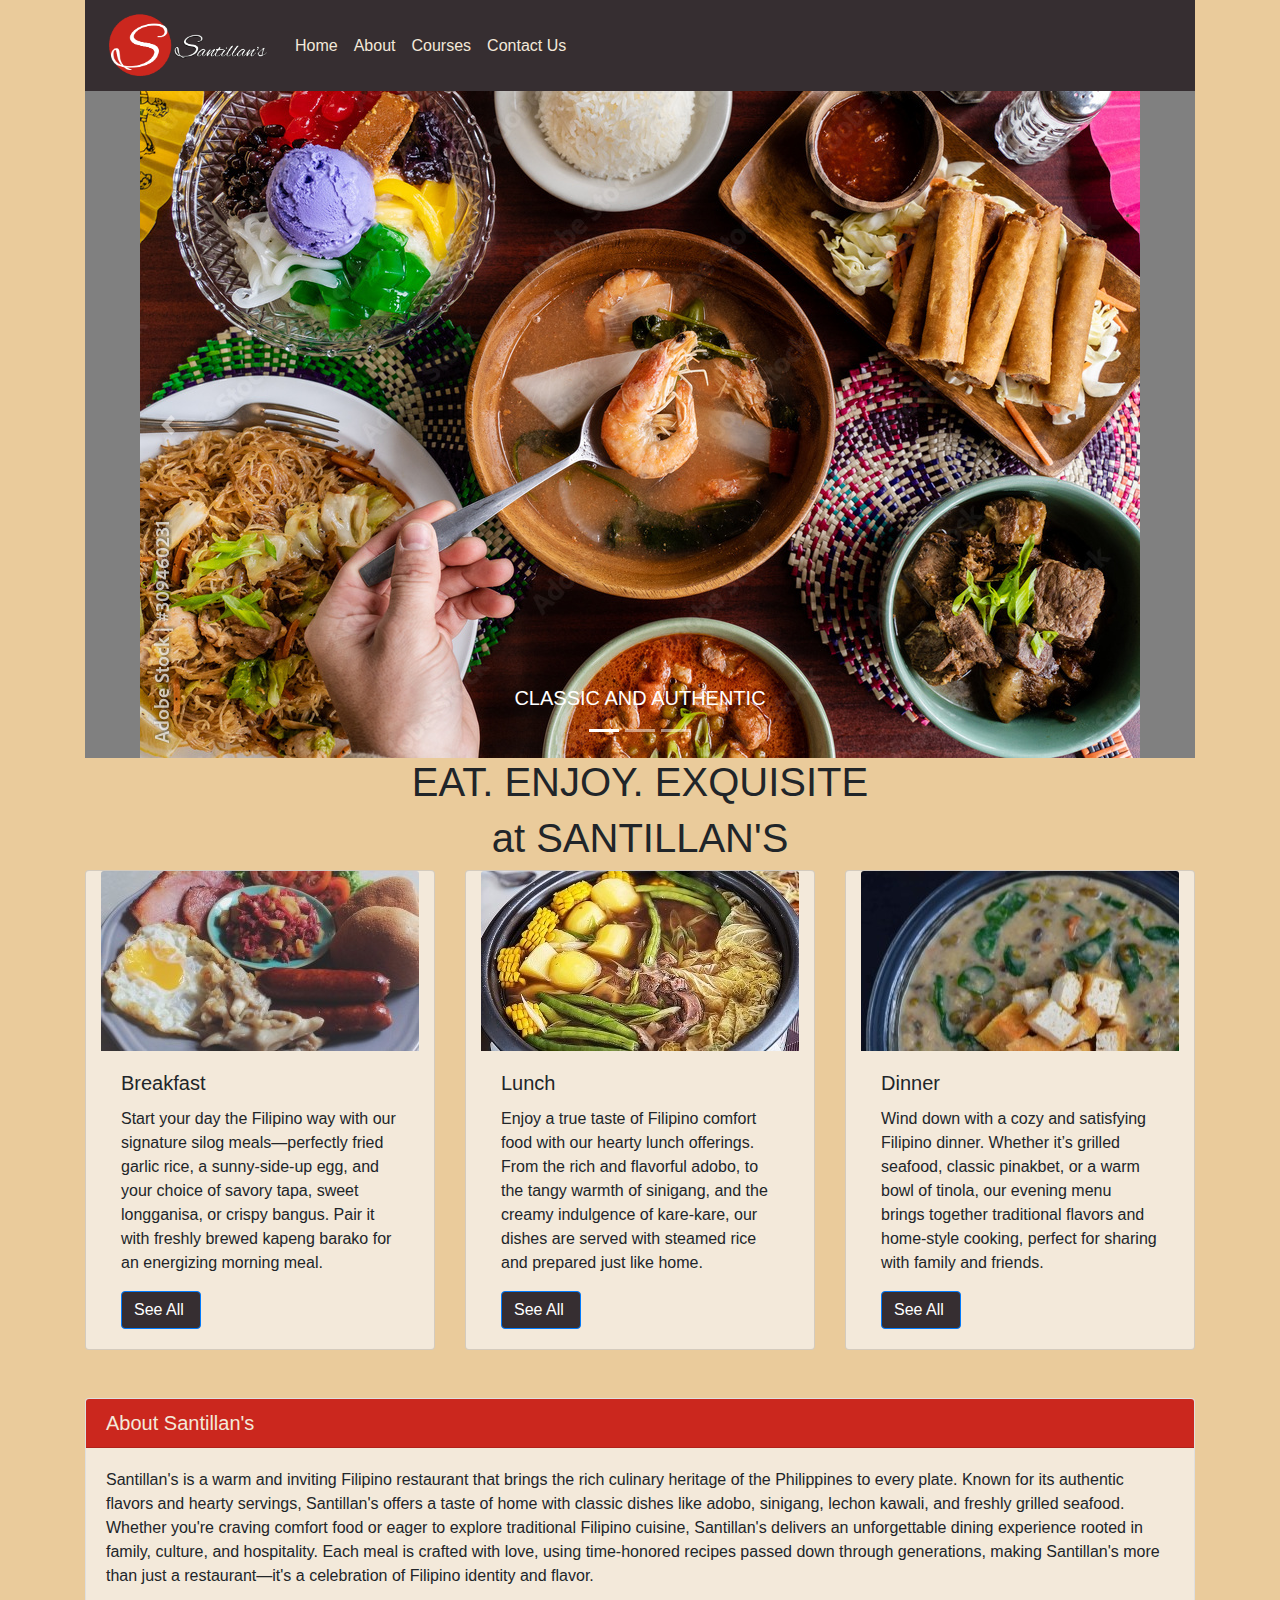
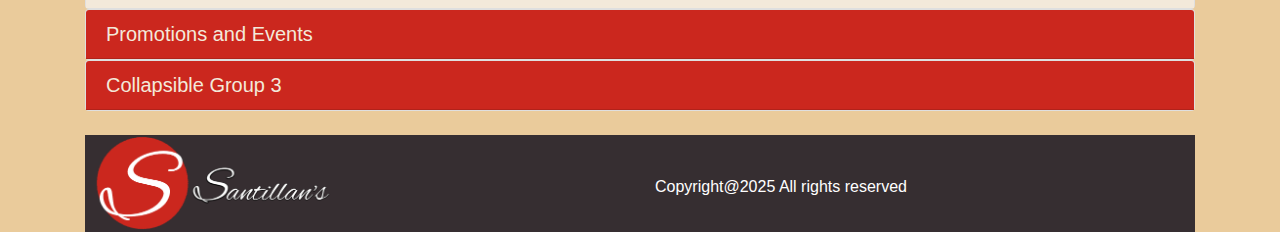
<file: index.html>
<!DOCTYPE html>
<html lang="en">
  <head>
    <meta charset="utf-8">
	<meta http-equiv="X-UA-Compatible" content="IE=edge">
	<meta name="viewport" content="width=device-width, initial-scale=1">
    <title>Santillan's</title>
    <!-- Bootstrap -->
	<link href="css/bootstrap-4.4.1.css" rel="stylesheet">
	<link href="style.css" rel="stylesheet" type="text/css">
  </head>
  <body>
  <div class="container-fluid">
	  <div class="container">
      <nav class="navbar navbar-expand-lg navbar-light bg-light"> <a class="navbar-brand" href="index.html"><img src="images/logo1.png" alt="" width="170" height="67" class="img-fluid"/></a>
        <button class="navbar-toggler" type="button" data-toggle="collapse" data-target="#navbarSupportedContent1" aria-controls="navbarSupportedContent1" aria-expanded="false" aria-label="Toggle navigation"> <span class="navbar-toggler-icon"></span> </button>
        <div class="collapse navbar-collapse" id="navbarSupportedContent1">
          <ul class="navbar-nav mr-auto">
            <li class="nav-item active"> <a class="nav-link" href="index.html">Home <span class="sr-only">(current)</span></a> </li>
            <li class="nav-item"> <a class="nav-link" href="about.html">About</a> </li>
            <li class="nav-item"> <a class="nav-link" href="Courses.html">Courses</a></li>
            <li class="nav-item"> <a class="nav-link" href="Contact.html">Contact Us</a></li>
          </ul>
</div>
      </nav>
      <div id="carouselExampleIndicators1" class="carousel slide" data-ride="carousel" style="background-color: grey">
        <ol class="carousel-indicators">
          <li data-target="#carouselExampleIndicators1" data-slide-to="0" class="active"></li>
          <li data-target="#carouselExampleIndicators1" data-slide-to="1"></li>
          <li data-target="#carouselExampleIndicators1" data-slide-to="2"></li>
        </ol>
        <div class="carousel-inner" role="listbox">
          <div class="carousel-item active"> <img class="d-block mx-auto img-fluid" src="images/main1.jpeg" alt="First slide">
            <div class="carousel-caption">
              <h5>CLASSIC AND AUTHENTIC</h5>
              
            </div>
          </div>
          <div class="carousel-item"> <img class="d-block mx-auto img-fluid" src="images/main2.jpg" alt="Second slide">
            <div class="carousel-caption">
              <h5>ENJOY WITH FRIENDS</h5>
              
            </div>
          </div>
          <div class="carousel-item"> <img class="d-block mx-auto img-fluid" src="images/main3.png" alt="Third slide">
            <div class="carousel-caption">
              <h5>DELICIOUS IN EVERY COOK</h5>
              
            </div>
          </div>
        </div>
        <a class="carousel-control-prev" href="#carouselExampleIndicators1" role="button" data-slide="prev"> <span class="carousel-control-prev-icon" aria-hidden="true"></span> <span class="sr-only">Previous</span> </a> <a class="carousel-control-next" href="#carouselExampleIndicators1" role="button" data-slide="next"> <span class="carousel-control-next-icon" aria-hidden="true"></span> <span class="sr-only">Next</span> </a> </div>
		  <h1 class="text-center">EAT. ENJOY. EXQUISITE</h1>
		  <h1 class="text-center">at SANTILLAN'S</h1>
      <div class="row">
        <div class="col-xl-4">
          <div class="card col-md-4 col-xl-12"> <img class="card-img-top" src="images/card1.jpg" alt="Card image cap">
            <div class="card-body">
              <h5 class="card-title">Breakfast</h5>
              <p class="card-text">Start your day the Filipino way with our signature silog meals—perfectly fried garlic rice, a sunny-side-up egg, and your choice of savory tapa, sweet longganisa, or crispy bangus. Pair it with freshly brewed kapeng barako for an energizing morning meal.</p>
              <a href="Courses.html" class="btn btn-primary">See All&nbsp;</a> </div>
          </div>
        &nbsp;</div>
        <div class="col-xl-4">
          <div class="card col-md-4 col-xl-12"> <img class="card-img-top" src="images/card2.jpg" alt="Card image cap">
            <div class="card-body">
              <h5 class="card-title">Lunch</h5>
              <p class="card-text">Enjoy a true taste of Filipino comfort food with our hearty lunch offerings. From the rich and flavorful adobo, to the tangy warmth of sinigang, and the creamy indulgence of kare-kare, our dishes are served with steamed rice and prepared just like home.</p>
              <a href="Courses.html" class="btn btn-primary">See All&nbsp;</a> </div>
          </div>
        </div>
        <div class="col-xl-4">
          <div class="card col-md-4 col-xl-12"> <img class="card-img-top" src="images/card3.jpg" alt="Card image cap">
            <div class="card-body">
              <h5 class="card-title">Dinner</h5>
              <p class="card-text">Wind down with a cozy and satisfying Filipino dinner. Whether it’s grilled seafood, classic pinakbet, or a warm bowl of tinola, our evening menu brings together traditional flavors and home-style cooking, perfect for sharing with family and friends.</p>
              <a href="Courses.html" class="btn btn-primary">See All&nbsp;</a> </div>
          </div>
        </div>
      </div>
	    <br>
      <div id="accordion1" role="tablist">
        <div class="card">
          <div class="card-header" role="tab" id="headingOne1">
            <h5 class="mb-0"> <a data-toggle="collapse" href="#collapseOne1" role="button" aria-expanded="true" aria-controls="collapseOne1"> About Santillan's&nbsp; </a> </h5>

          </div>
          <div id="collapseOne1" class="collapse show" role="tabpanel" aria-labelledby="headingOne1" data-parent="#accordion1">
            <div class="card-body">Santillan's is a warm and inviting Filipino restaurant that brings the rich culinary heritage of the Philippines to every plate. Known for its authentic flavors and hearty servings, Santillan's offers a taste of home with classic dishes like adobo, sinigang, lechon kawali, and freshly grilled seafood. Whether you're craving comfort food or eager to explore traditional Filipino cuisine, Santillan's delivers an unforgettable dining experience rooted in family, culture, and hospitality. Each meal is crafted with love, using time-honored recipes passed down through generations, making Santillan's more than just a restaurant—it's a celebration of Filipino identity and flavor.&nbsp;</div>
          </div>
        </div>
        <div class="card">
          <div class="card-header" role="tab" id="headingTwo1">
            <h5 class="mb-0"> <a class="collapsed" data-toggle="collapse" href="#collapseTwo1" role="button" aria-expanded="false" aria-controls="collapseTwo1"> Promotions and Events&nbsp; </a> </h5>
          </div>
          <div id="collapseTwo1" class="collapse" role="tabpanel" aria-labelledby="headingTwo1" data-parent="#accordion1">
            <div class="card-body">At Santillan's, we love bringing people together through food, fun, and celebration. Our restaurant regularly hosts exciting promotions and events to keep every visit special. From our popular Fiesta Fridays, featuring live music and unlimited pulutan deals, to Barkada Bundles—group meal packages perfect for sharing with friends and family—we make sure there's always something to look forward to. We also celebrate Filipino holidays and traditions, like Boodle Fight Sundays and Karaoke Nights, where guests can sing their hearts out while enjoying great food and company. Plus, don’t miss our seasonal promos and discounts for birthdays, anniversaries, and large group reservations. At Santillan's, there’s always a reason to gather, feast, and celebrate the Filipino way.</div>
          </div>
        </div>
        <div class="card">
          <div class="card-header" role="tab" id="headingThree1">
            <h5 class="mb-0"> <a class="collapsed" data-toggle="collapse" href="#collapseThree1" role="button" aria-expanded="false" aria-controls="collapseThree1"> Collapsible Group 3 </a> </h5>
          </div>
          <div id="collapseThree1" class="collapse" role="tabpanel" aria-labelledby="headingThree1" data-parent="#accordion1">
            <div class="card-body">Big things are happening at Santillan's! We’re thrilled to announce the upcoming opening of our second branch, bringing our signature Filipino dishes and warm hospitality to even more food lovers. Construction is underway, and we can’t wait to welcome you to our new location soon. In other exciting news, Santillan's was recently featured in a local food blog as one of the top Filipino restaurants to try this year—an honor we’re incredibly proud of. We’ve also expanded our menu to include new regional specialties such as Laing, Piyanggang Manok, and Pancit Batil Patong, giving our guests a deeper taste of the Philippines. Follow us on social media to stay updated on all our latest happenings, upcoming events, and exclusive promos. There’s always something new cooking at Santillan’s!</div>
          </div>
        </div>
      </div>
		  <br>
      <footer>
        <div class="row">
          <div class="col-xl-6"><img src="images/logo1.png" alt="" width="250" height="95" class="img-fluid"/></div>
          <div class="col-xl-6">
            <p>&nbsp;</p>
            <p>Copyright@2025 All rights reserved</p>
          </div>
        </div>
      </footer>
      </div>
</div>
<!-- jQuery (necessary for Bootstrap's JavaScript plugins) --> 
	<script src="js/jquery-3.4.1.min.js"></script>

	<!-- Include all compiled plugins (below), or include individual files as needed -->
	<script src="js/popper.min.js"></script> 
  <script src="js/bootstrap-4.4.1.js"></script>
  </body>
</html>
</file>
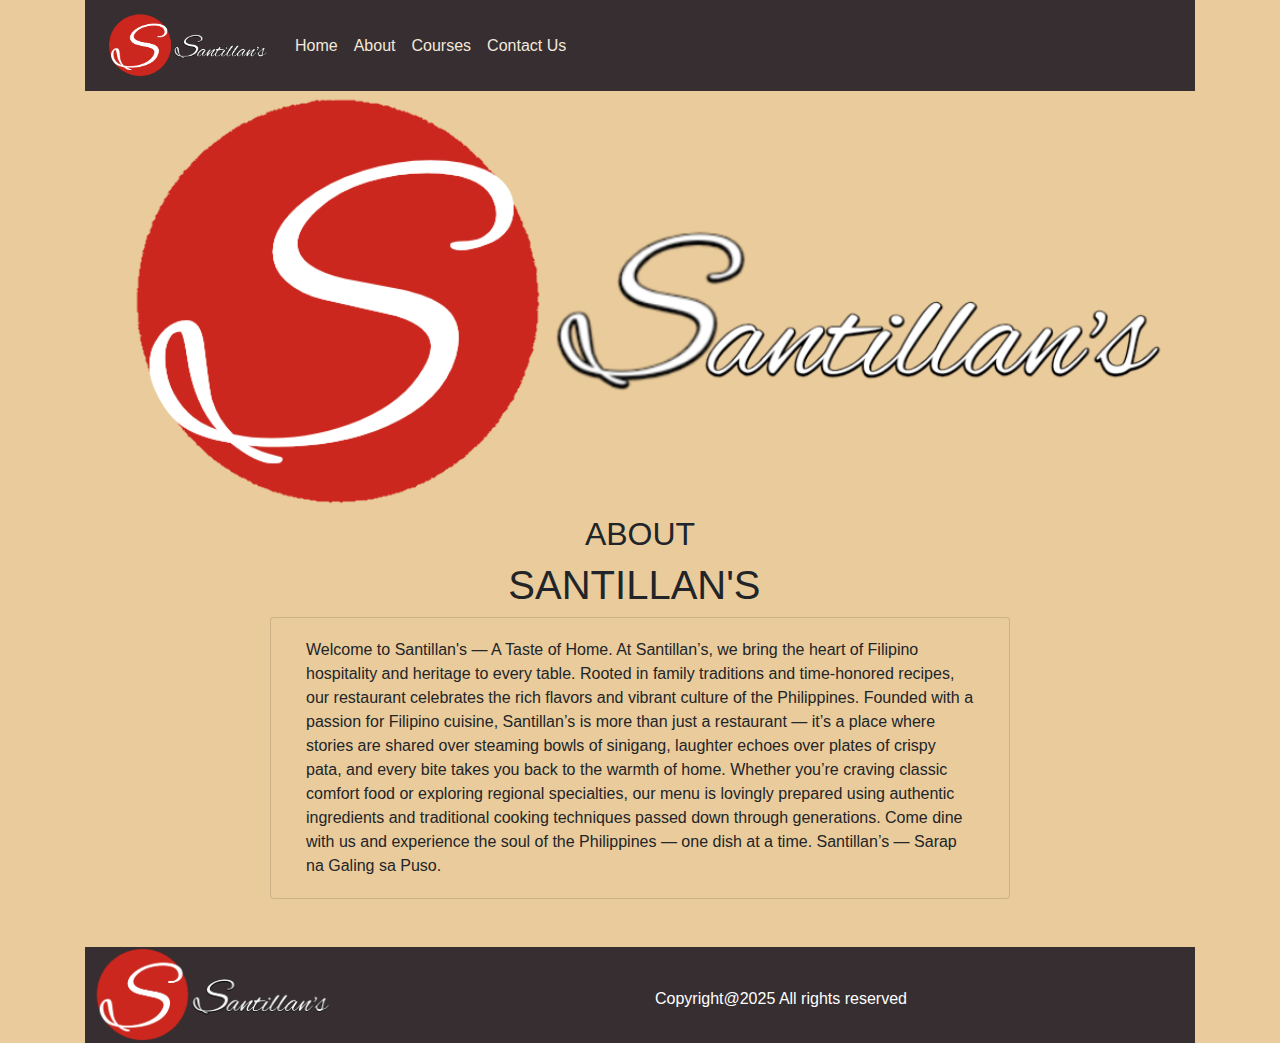
<file: about.html>
<!DOCTYPE html>
<html lang="en">
  <head>
    <meta charset="utf-8">
	<meta http-equiv="X-UA-Compatible" content="IE=edge">
	<meta name="viewport" content="width=device-width, initial-scale=1">
    <title>Santillan's</title>
    <!-- Bootstrap -->
	<link href="css/bootstrap-4.4.1.css" rel="stylesheet">
	<link href="style.css" rel="stylesheet" type="text/css">
  </head>
  <body>
  <div class="container-fluid">
	  <div class="container">
      <nav class="navbar navbar-expand-lg navbar-light bg-light"> <a class="navbar-brand" href="index.html"><img src="images/logo1.png" alt="" width="170" height="67" class="img-fluid"/></a>
        <button class="navbar-toggler" type="button" data-toggle="collapse" data-target="#navbarSupportedContent1" aria-controls="navbarSupportedContent1" aria-expanded="false" aria-label="Toggle navigation"> <span class="navbar-toggler-icon"></span> </button>
        <div class="collapse navbar-collapse" id="navbarSupportedContent1">
          <ul class="navbar-nav mr-auto">
            <li class="nav-item active"> <a class="nav-link" href="index.html">Home <span class="sr-only">(current)</span></a> </li>
            <li class="nav-item"> <a class="nav-link" href="about.html">About</a> </li>
            <li class="nav-item"> <a class="nav-link" href="Courses.html">Courses</a></li>
            <li class="nav-item"> <a class="nav-link" href="Contact.html">Contact Us</a></li>
          </ul>
</div>
      </nav>
	
      <div><img src="images/logo1.png" alt="" width="1100" height="422" class="img-fluid"/></div>
<h2 class="text-center">ABOUT</h2>
<h1 class="text-center">SANTILLAN'S&nbsp;</h1>
<div>
  <div class="card col-md-4 offset-xl-2 col-xl-8">
<div class="card-body">
<p class="card-text">Welcome to Santillan's — A Taste of Home. At Santillan’s, we bring the heart of Filipino hospitality and heritage to every table. Rooted in family traditions and time-honored recipes, our restaurant celebrates the rich flavors and vibrant culture of the Philippines. Founded with a passion for Filipino cuisine, Santillan’s is more than just a restaurant — it’s a place where stories are shared over steaming bowls of sinigang, laughter echoes over plates of crispy pata, and every bite takes you back to the warmth of home. Whether you’re craving classic comfort food or exploring regional specialties, our menu is lovingly prepared using authentic ingredients and traditional cooking techniques passed down through generations. Come dine with us and experience the soul of the Philippines — one dish at a time. Santillan’s — Sarap na Galing sa Puso.</p>
</div>
  </div>
</div>
<br>
<br>
      <footer>
        <div class="row">
          <div class="col-xl-6"><img src="images/logo1.png" alt="" width="250" height="95" class="img-fluid"/></div>
          <div class="col-xl-6">
            <p>&nbsp;</p>
            <p>Copyright@2025 All rights reserved</p>
          </div>
        </div>
      </footer>
      </div>
</div>
<!-- jQuery (necessary for Bootstrap's JavaScript plugins) --> 
	<script src="js/jquery-3.4.1.min.js"></script>

	<!-- Include all compiled plugins (below), or include individual files as needed -->
	<script src="js/popper.min.js"></script> 
  <script src="js/bootstrap-4.4.1.js"></script>
  </body>
</html>
</file>
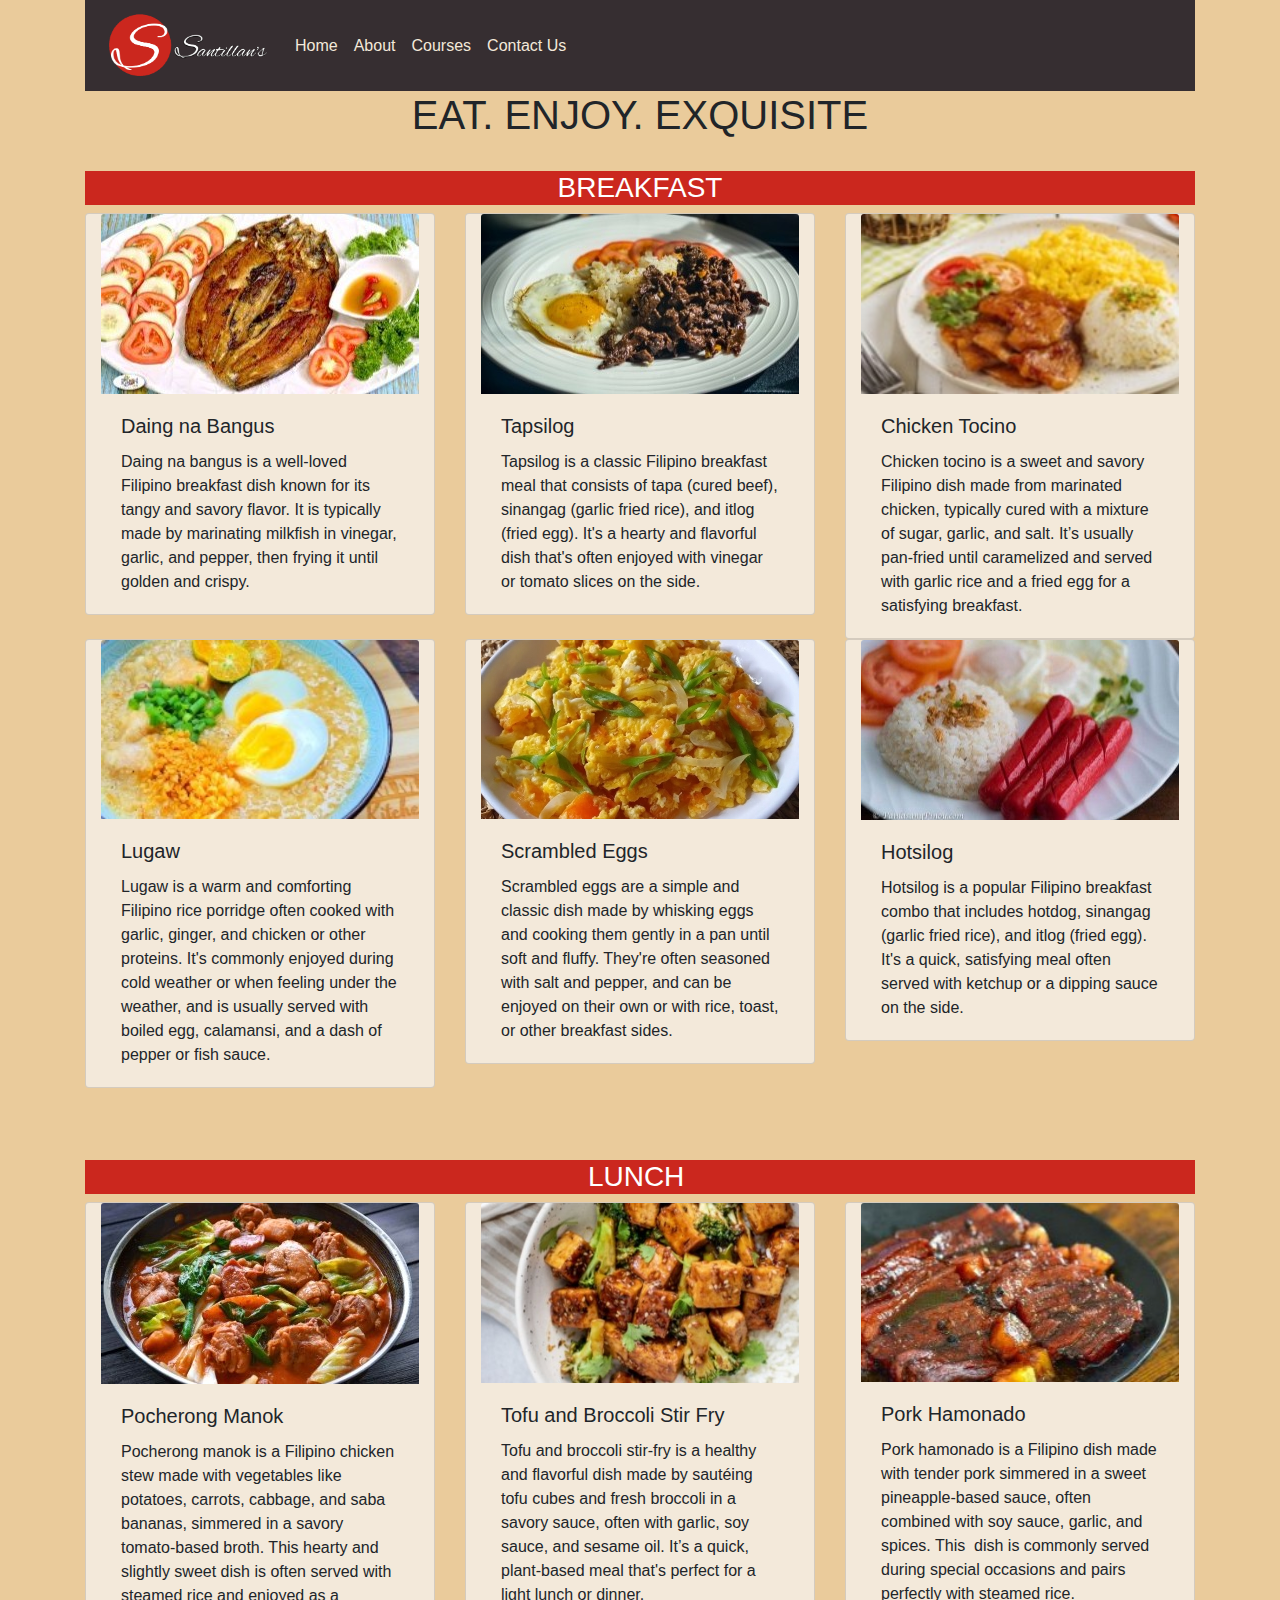
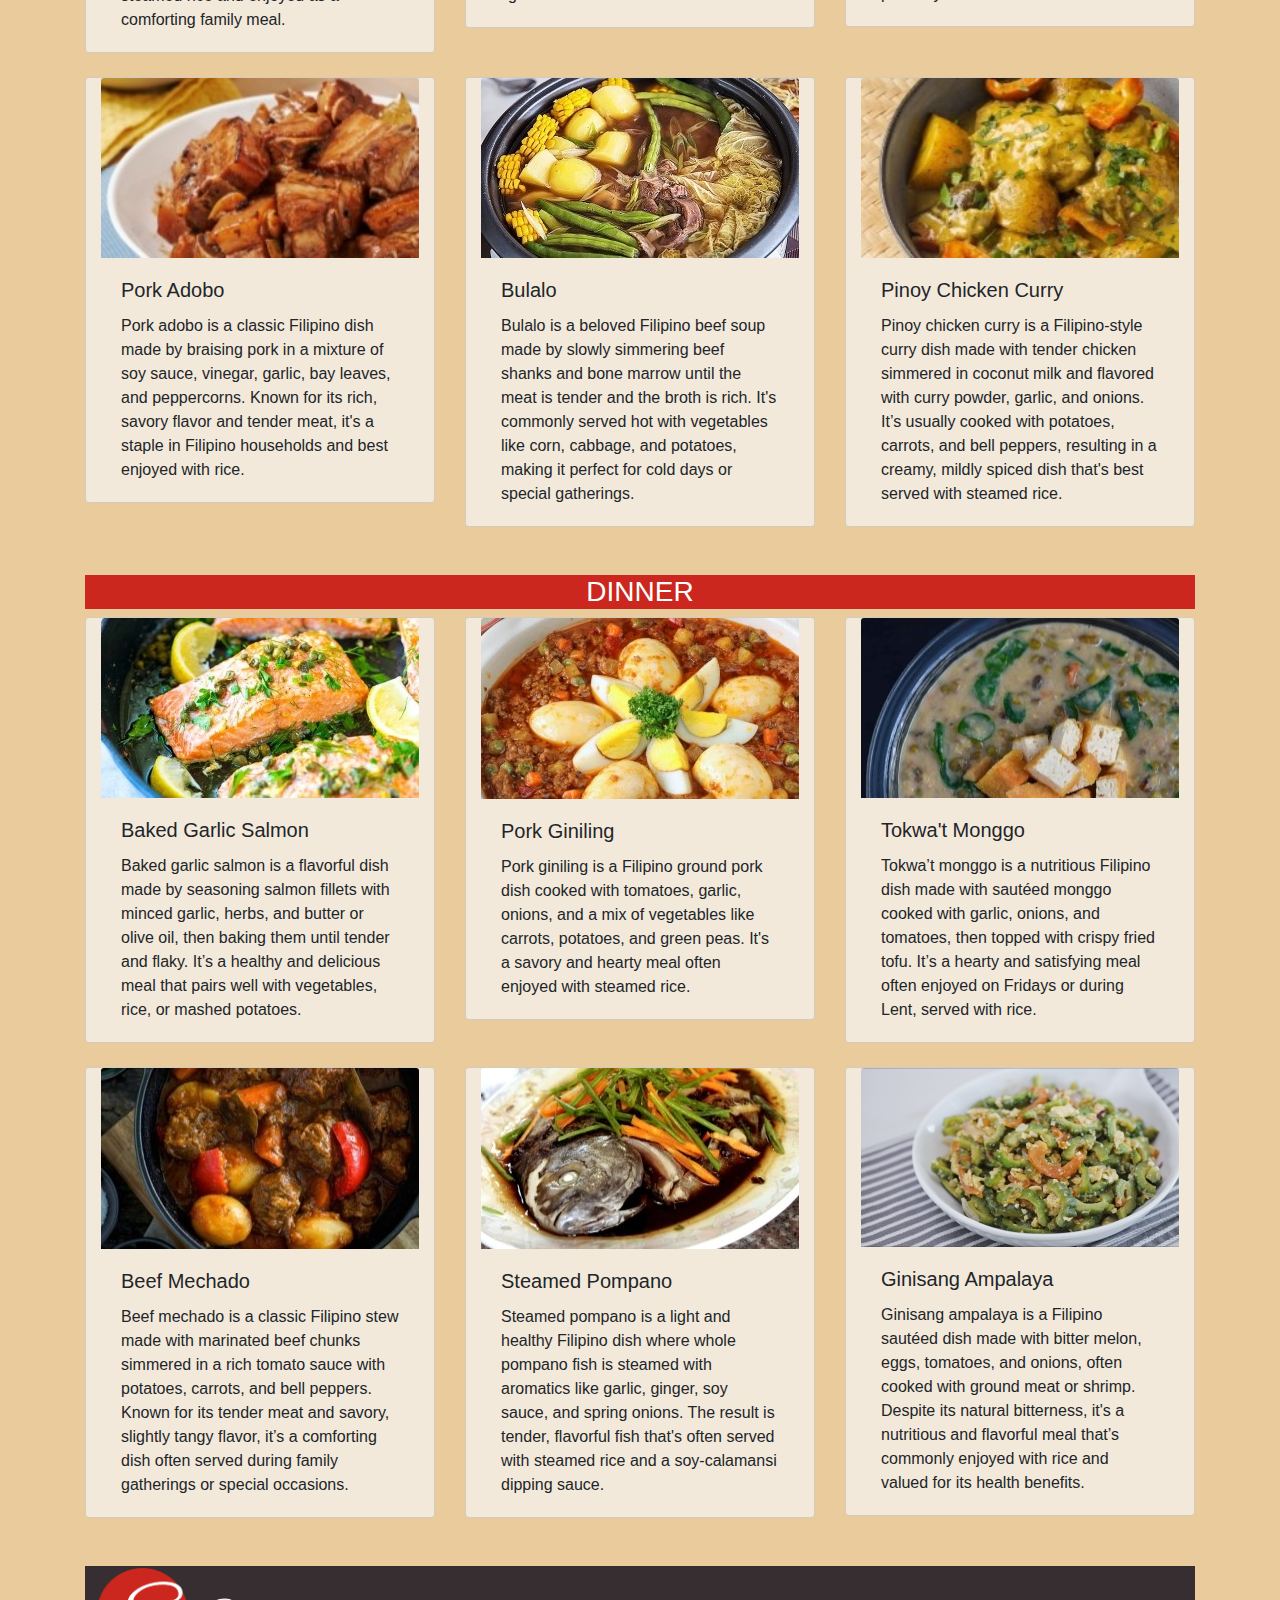
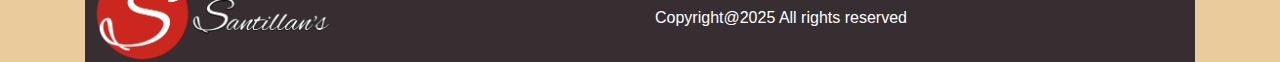
<file: Courses.html>
<!DOCTYPE html>
<html lang="en">
  <head>
    <meta charset="utf-8">
	<meta http-equiv="X-UA-Compatible" content="IE=edge">
	<meta name="viewport" content="width=device-width, initial-scale=1">
    <title>Santillan's</title>
    <!-- Bootstrap -->
	<link href="css/bootstrap-4.4.1.css" rel="stylesheet">
	<link href="style.css" rel="stylesheet" type="text/css">
  </head>
  <body>
  <div class="container-fluid">
	  <div class="container">
      <nav class="navbar navbar-expand-lg navbar-light bg-light"> <a class="navbar-brand" href="index.html"><img src="images/logo1.png" alt="" width="170" height="67" class="img-fluid"/></a>
        <button class="navbar-toggler" type="button" data-toggle="collapse" data-target="#navbarSupportedContent1" aria-controls="navbarSupportedContent1" aria-expanded="false" aria-label="Toggle navigation"> <span class="navbar-toggler-icon"></span> </button>
        <div class="collapse navbar-collapse" id="navbarSupportedContent1">
          <ul class="navbar-nav mr-auto">
            <li class="nav-item active"> <a class="nav-link" href="index.html">Home <span class="sr-only">(current)</span></a> </li>
            <li class="nav-item"> <a class="nav-link" href="about.html">About</a> </li>
            <li class="nav-item"> <a class="nav-link" href="Courses.html">Courses</a></li>
            <li class="nav-item"> <a class="nav-link" href="Contact.html">Contact Us</a></li>
          </ul>
</div>
      </nav>
<h1 class="text-center">EAT. ENJOY. EXQUISITE</h1>
		  <br>
<div>
        <h3 class="text-center">BREAKFAST</h3>
<div class="row">
        <div class="col-xl-4">
          <div class="card col-md-4 col-xl-12"> <img class="card-img-top" src="images/BF1.jpg" alt="Card image cap">
            <div class="card-body">
              <h5 class="card-title">Daing na Bangus</h5>
              <p class="card-text">Daing na bangus is a well-loved Filipino breakfast dish known for its tangy and savory flavor. It is typically made by marinating milkfish in vinegar, garlic, and pepper, then frying it until golden and crispy.&nbsp;</p>
</div>
          </div>
      &nbsp;</div>
        <div class="col-xl-4">
          <div class="card col-md-4 col-xl-12"> <img class="card-img-top" src="images/BF2.jpg" alt="Card image cap">
            <div class="card-body">
              <h5 class="card-title">Tapsilog&nbsp;</h5>
              <p class="card-text">Tapsilog is a classic Filipino breakfast meal that consists of tapa (cured beef), sinangag (garlic fried rice), and itlog (fried egg). It's a hearty and flavorful dish that's often enjoyed with vinegar or tomato slices on the side.&nbsp;</p>
</div>
          </div>
        </div>
        <div class="col-xl-4">
          <div class="card col-md-4 col-xl-12"> <img class="card-img-top" src="images/BF3.jpg" alt="Card image cap">
            <div class="card-body">
              <h5 class="card-title">Chicken Tocino&nbsp;</h5>
              <p class="card-text">Chicken tocino is a sweet and savory Filipino dish made from marinated chicken, typically cured with a mixture of sugar, garlic, and salt. It’s usually pan-fried until caramelized and served with garlic rice and a fried egg for a satisfying breakfast.</p>
</div>
          </div>
        </div>
      </div>

<div class="row">
        <div class="col-xl-4">
          <div class="card col-md-4 col-xl-12"> <img class="card-img-top" src="images/BF4.jpg" alt="Card image cap">
            <div class="card-body">
              <h5 class="card-title">Lugaw</h5>
              <p class="card-text">Lugaw is a warm and comforting Filipino rice porridge often cooked with garlic, ginger, and chicken or other proteins. It's commonly enjoyed during cold weather or when feeling under the weather, and is usually served with boiled egg, calamansi, and a dash of pepper or fish sauce.</p>
</div>
          </div>
        &nbsp;</div>
        <div class="col-xl-4">
          <div class="card col-md-4 col-xl-12"> <img class="card-img-top" src="images/BF5.jpg" alt="Card image cap">
            <div class="card-body">
              <h5 class="card-title">Scrambled Eggs</h5>
              <p class="card-text">Scrambled eggs are a simple and classic dish made by whisking eggs and cooking them gently in a pan until soft and fluffy. They're often seasoned with salt and pepper, and can be enjoyed on their own or with rice, toast, or other breakfast sides.</p>
</div>
          </div>
        </div>
        <div class="col-xl-4">
          <div class="card col-md-4 col-xl-12"> <img class="card-img-top" src="images/BF6.jpg" alt="Card image cap">
            <div class="card-body">
              <h5 class="card-title">Hotsilog&nbsp;</h5>
              <p class="card-text">Hotsilog is a popular Filipino breakfast combo that includes hotdog, sinangag (garlic fried rice), and itlog (fried egg). It's a quick, satisfying meal often served with ketchup or a dipping sauce on the side.</p>
</div>
          </div>
        </div>
      </div>

<br>
	    <br>
<h3 class="text-center">LUNCH&nbsp;</h3>
<div class="row">
        <div class="col-xl-4">
          <div class="card col-md-4 col-xl-12"> <img class="card-img-top" src="images/LU1.jpg" alt="Card image cap">
            <div class="card-body">
              <h5 class="card-title">Pocherong Manok&nbsp;</h5>
              <p class="card-text">Pocherong manok is a Filipino chicken stew made with vegetables like potatoes, carrots, cabbage, and saba bananas, simmered in a savory tomato-based broth. This hearty and slightly sweet dish is often served with steamed rice and enjoyed as a comforting family meal.</p>
</div>
          </div>
      &nbsp;</div>
        <div class="col-xl-4">
          <div class="card col-md-4 col-xl-12"> <img class="card-img-top" src="images/LU2.jpg" alt="Card image cap">
            <div class="card-body">
              <h5 class="card-title">Tofu and Broccoli Stir Fry&nbsp; &nbsp;</h5>
              <p class="card-text">Tofu and broccoli stir-fry is a healthy and flavorful dish made by sautéing tofu cubes and fresh broccoli in a savory sauce, often with garlic, soy sauce, and sesame oil. It’s a quick, plant-based meal that's perfect for a light lunch or dinner.</p>
</div>
          </div>
        </div>
        <div class="col-xl-4">
          <div class="card col-md-4 col-xl-12"> <img class="card-img-top" src="images/LU3.jpg" alt="Card image cap">
            <div class="card-body">
              <h5 class="card-title">Pork Hamonado&nbsp;</h5>
              <p class="card-text">Pork hamonado is a Filipino dish made with tender pork simmered in a sweet pineapple-based sauce, often combined with soy sauce, garlic, and spices. This&nbsp; dish is commonly served during special occasions and pairs perfectly with steamed rice.</p>
</div>
          </div>
        </div>
      </div>

<div class="row">
        <div class="col-xl-4">
          <div class="card col-md-4 col-xl-12"> <img class="card-img-top" src="images/LU4.jpg" alt="Card image cap">
            <div class="card-body">
              <h5 class="card-title">Pork Adobo&nbsp;</h5>
              <p class="card-text">Pork adobo is a classic Filipino dish made by braising pork in a mixture of soy sauce, vinegar, garlic, bay leaves, and peppercorns. Known for its rich, savory flavor and tender meat, it's a staple in Filipino households and best enjoyed with rice.</p>
</div>
          </div>
      &nbsp;</div>
        <div class="col-xl-4">
          <div class="card col-md-4 col-xl-12"> <img class="card-img-top" src="images/card2.jpg" alt="Card image cap">
            <div class="card-body">
              <h5 class="card-title">Bulalo&nbsp;</h5>
              <p class="card-text">Bulalo is a beloved Filipino beef soup made by slowly simmering beef shanks and bone marrow until the meat is tender and the broth is rich. It's commonly served hot with vegetables like corn, cabbage, and potatoes, making it perfect for cold days or special gatherings.</p>
</div>
          </div>
        </div>
        <div class="col-xl-4">
          <div class="card col-md-4 col-xl-12"> <img class="card-img-top" src="images/LU6.jpg" alt="Card image cap">
            <div class="card-body">
              <h5 class="card-title">Pinoy Chicken Curry&nbsp;</h5>
              <p class="card-text">Pinoy chicken curry is a Filipino-style curry dish made with tender chicken simmered in coconut milk and flavored with curry powder, garlic, and onions. It’s usually cooked with potatoes, carrots, and bell peppers, resulting in a creamy, mildly spiced dish that's best served with steamed rice.</p>
</div>
          </div>
        </div>
      </div>
		  
		  <br>
		  <br>
		<h3 class="text-center">DINNER</h3>
<div class="row">
        <div class="col-xl-4">
          <div class="card col-md-4 col-xl-12"> <img class="card-img-top" src="images/DI1.jpg" alt="Card image cap">
            <div class="card-body">
              <h5 class="card-title">Baked Garlic Salmon</h5>
              <p class="card-text">Baked garlic salmon is a flavorful dish made by seasoning salmon fillets with minced garlic, herbs, and butter or olive oil, then baking them until tender and flaky. It’s a healthy and delicious meal that pairs well with vegetables, rice, or mashed potatoes.</p>
</div>
          </div>
      &nbsp;</div>
        <div class="col-xl-4">
          <div class="card col-md-4 col-xl-12"> <img class="card-img-top" src="images/DI2.jpg" alt="Card image cap">
            <div class="card-body">
              <h5 class="card-title">Pork Giniling&nbsp;</h5>
              <p class="card-text">Pork giniling is a Filipino ground pork dish cooked with tomatoes, garlic, onions, and a mix of vegetables like carrots, potatoes, and green peas. It's a savory and hearty meal often enjoyed with steamed rice.</p>
</div>
          </div>
        </div>
        <div class="col-xl-4">
          <div class="card col-md-4 col-xl-12"> <img class="card-img-top" src="images/card3.jpg" alt="Card image cap">
            <div class="card-body">
              <h5 class="card-title">Tokwa't Monggo&nbsp;</h5>
              <p class="card-text">Tokwa’t monggo is a nutritious Filipino dish made with sautéed   monggo cooked with garlic, onions, and tomatoes, then topped with crispy fried tofu. It’s a hearty and satisfying meal often enjoyed on Fridays or during Lent, served with rice.</p>
</div>
          </div>
        </div>
      </div>

<div class="row">
        <div class="col-xl-4">
          <div class="card col-md-4 col-xl-12"> <img class="card-img-top" src="images/DI4.jpg" alt="Card image cap">
            <div class="card-body">
              <h5 class="card-title">Beef Mechado</h5>
              <p class="card-text">Beef mechado is a classic Filipino stew made with marinated beef chunks simmered in a rich tomato sauce with potatoes, carrots, and bell peppers. Known for its tender meat and savory, slightly tangy flavor, it’s a comforting dish often served during family gatherings or special occasions.</p>
</div>
          </div>
      &nbsp;</div>
        <div class="col-xl-4">
          <div class="card col-md-4 col-xl-12"> <img class="card-img-top" src="images/DI5.jpg" alt="Card image cap">
            <div class="card-body">
              <h5 class="card-title">Steamed Pompano&nbsp;</h5>
              <p class="card-text">Steamed pompano is a light and healthy Filipino dish where whole pompano fish is steamed with aromatics like garlic, ginger, soy sauce, and spring onions. The result is tender, flavorful fish that's often served with steamed rice and a soy-calamansi dipping sauce.</p>
</div>
          </div>
        </div>
        <div class="col-xl-4">
          <div class="card col-md-4 col-xl-12"> <img class="card-img-top" src="images/DI6.jpg" alt="Card image cap">
            <div class="card-body">
              <h5 class="card-title">Ginisang Ampalaya&nbsp;</h5>
              <p class="card-text">Ginisang ampalaya is a Filipino sautéed dish made with bitter melon, eggs, tomatoes, and onions, often cooked with ground meat or shrimp. Despite its natural bitterness, it's a nutritious and flavorful meal that’s commonly enjoyed with rice and valued for its health benefits.</p>
</div>
          </div>
        </div>
      </div>
</div>		  
<br>
      <footer>
        <div class="row">
          <div class="col-xl-6"><img src="images/logo1.png" alt="" width="250" height="95" class="img-fluid"/></div>
          <div class="col-xl-6">
            <p>&nbsp;</p>
            <p>Copyright@2025 All rights reserved</p>
          </div>
        </div>
      </footer>
      </div>
</div>
<!-- jQuery (necessary for Bootstrap's JavaScript plugins) --> 
	<script src="js/jquery-3.4.1.min.js"></script>

	<!-- Include all compiled plugins (below), or include individual files as needed -->
	<script src="js/popper.min.js"></script> 
  <script src="js/bootstrap-4.4.1.js"></script>
  </body>
</html>
</file>
<file: style.css>
@charset "utf-8";
/* CSS Document */

.container-fluid {
    background-color: #EACB9B;
}


.container-fluid .container .navbar.navbar-expand-lg.navbar-light.bg-light {
    background-color: #362E31;
    background-image: -webkit-linear-gradient(270deg,rgba(54,46,49,1.00) 0%,rgba(54,46,49,1.00) 100%);
    background-image: -moz-linear-gradient(270deg,rgba(54,46,49,1.00) 0%,rgba(54,46,49,1.00) 100%);
    background-image: -o-linear-gradient(270deg,rgba(54,46,49,1.00) 0%,rgba(54,46,49,1.00) 100%);
    background-image: linear-gradient(180deg,rgba(54,46,49,1.00) 0%,rgba(54,46,49,1.00) 100%);
}
.card.col-md-4.col-xl-12 .card-body .btn.btn-primary {
    background-color: #362E31;
}

.navbar-nav.mr-auto .nav-item.active .nav-link {
    color: #F3E9DA;
}
.container-fluid .container footer {
    background-image: -webkit-linear-gradient(270deg,rgba(54,46,49,1.00) 0%,rgba(54,46,49,1.00) 100%);
    background-image: -moz-linear-gradient(270deg,rgba(54,46,49,1.00) 0%,rgba(54,46,49,1.00) 100%);
    background-image: -o-linear-gradient(270deg,rgba(54,46,49,1.00) 0%,rgba(54,46,49,1.00) 100%);
    background-image: linear-gradient(180deg,rgba(54,46,49,1.00) 0%,rgba(54,46,49,1.00) 100%);
}
footer .row .col-xl-6 {
    color: #FFFFFF;
}


.navbar-nav.mr-auto .nav-item .nav-link {
    color: #F3E9DA;
}
.container .navbar.navbar-expand-lg.navbar-light.bg-light .navbar-toggler {
    background-color: #CB271E;
}
.row .col-xl-4 .card.col-md-4.col-xl-12 {
    background-color: #F3E9DA;
}
#accordion1 .card #headingOne1 {
    background-color: #CB271E;
}
#headingTwo1 .mb-0 .collapsed {
}
#accordion1 .card #headingTwo1 {
    background-color: #CB271E;
}
#accordion1 .card #headingThree1 {
    background-color: #CB271E;
}
.card #headingOne1 .mb-0 {
    color: #F3E9DA;

}
.card #headingTwo1 .mb-0 {
    color: #F3E9DA;
}
.card #headingThree1 .mb-0 {
    color: #F3E9DA;
}


#headingOne1 .mb-0 a {
    color: #F3E9DA;
}
#accordion1 .card #collapseThree1 {
}
#headingTwo1 .mb-0 .collapsed {
    color: #F3E9DA;
}


#headingTwo1 .mb-0 .collapsed {
    color: #F3E9DA;
}

#headingTwo1 .mb-0 .collapsed {
    color: #F3E9DA;
}
#headingThree1 .mb-0 .collapsed {
    color: #F3E9DA;
}
.card #collapseOne1 .card-body {
    background-color: #F3E9DA;
}
.card #collapseTwo1 .card-body {
    background-color: #F3E9DA;
}
.card #collapseThree1 .card-body {
    background-color: #F3E9DA;
}
.container-fluid .container .img-fluid {
}
.container div .img-fluid {
	background-position: center;
	align-content: center;
}

.container div .card.col-md-4.offset-xl-2.col-xl-8 {
    background-color: #EACB9B;
}
.container div .text-center {
    background-color: #CB271E;
    color: #FFFFFF;
}
</file>
